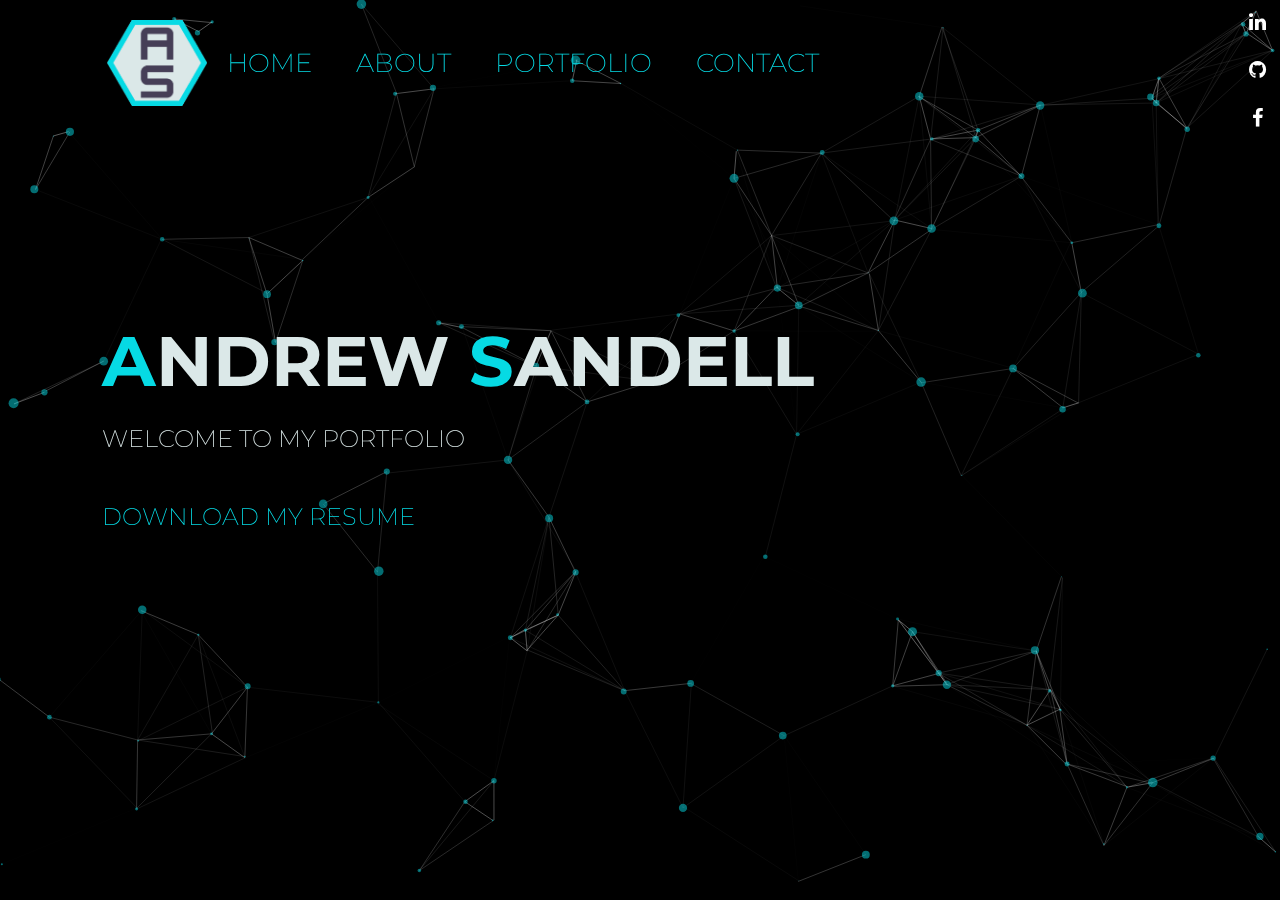
<file: My Website/index.html>
<html>
	<head>
	    <meta charset = "UTF-8">
	    <meta name = "viewport" content = "width = device-width, initial-scale = 1.0">
	    <meta http-equiv = "X-UA-Compatible" content = "ie=edge">
        <link href="https://fonts.googleapis.com/css?family=Lora:400,700|Montserrat:300" rel="stylesheet">
		<title> Andrew Sandell - Home</title>
        <link rel="icon"  href="Logo.png" />
        <link rel="stylesheet" href="style.css" >
        <link href = "about.html" type = "text/css" />
        
        <!-- Social Media Icons -->
        <link rel="stylesheet" href="https://cdnjs.cloudflare.com/ajax/libs/font-awesome/4.7.0/css/font-awesome.min.css">
        
	</head>

	<body>
        
        
        
        <div id = "particles-js"></div>
        
        <script type = "text/javascript" src = "particles.js"></script>
        <script type = "text/javascript" src = "app.js"></script>
        <script type = "text/javascript" src = "text.js"></script>
        
        
        <div class = "menu">
            
            
            <nav>
                <img src = "Logo.png" class = "logo">
                <ul>
                    <li><a href = "index.html">HOME</a></li>
                    <li><a href = "about.html">ABOUT</a></li>
                    <li><a href = "portfolio.html">PORTFOLIO</a></li>
                    <li><a href = "contact.html">CONTACT</a></li>
                
                </ul>
            </nav>
            
            
        
            <div class = "info">
                <h1>A<span>ndrew </span>S<span>andell</span></h1>
                
                 <div class wrapper>
                    <div class = "text-js">
                        <h2>Welcome to my portfolio </h2>
                    </div>
                     
                </div>
                <br>
                
                
                <a href = "Andrew%20Sandell%20Resume.pdf">Download My Resume</a>
            
            </div>
            
        </div>
        
        <div class="icon-bar">
            <a href="https://linkedin.com/in/absandell" class="linkedin"><i class="fa fa-linkedin"></i></a>
            <a href="https://github.com/absandell" class="github"><i class="fa fa-github"></i></a>
            <a href="https://facebook.com/absandell" class="facebook"><i class="fa fa-facebook"></i></a>
              
        </div>
        
            
	   
    </body>
    
 
</html>
</file>
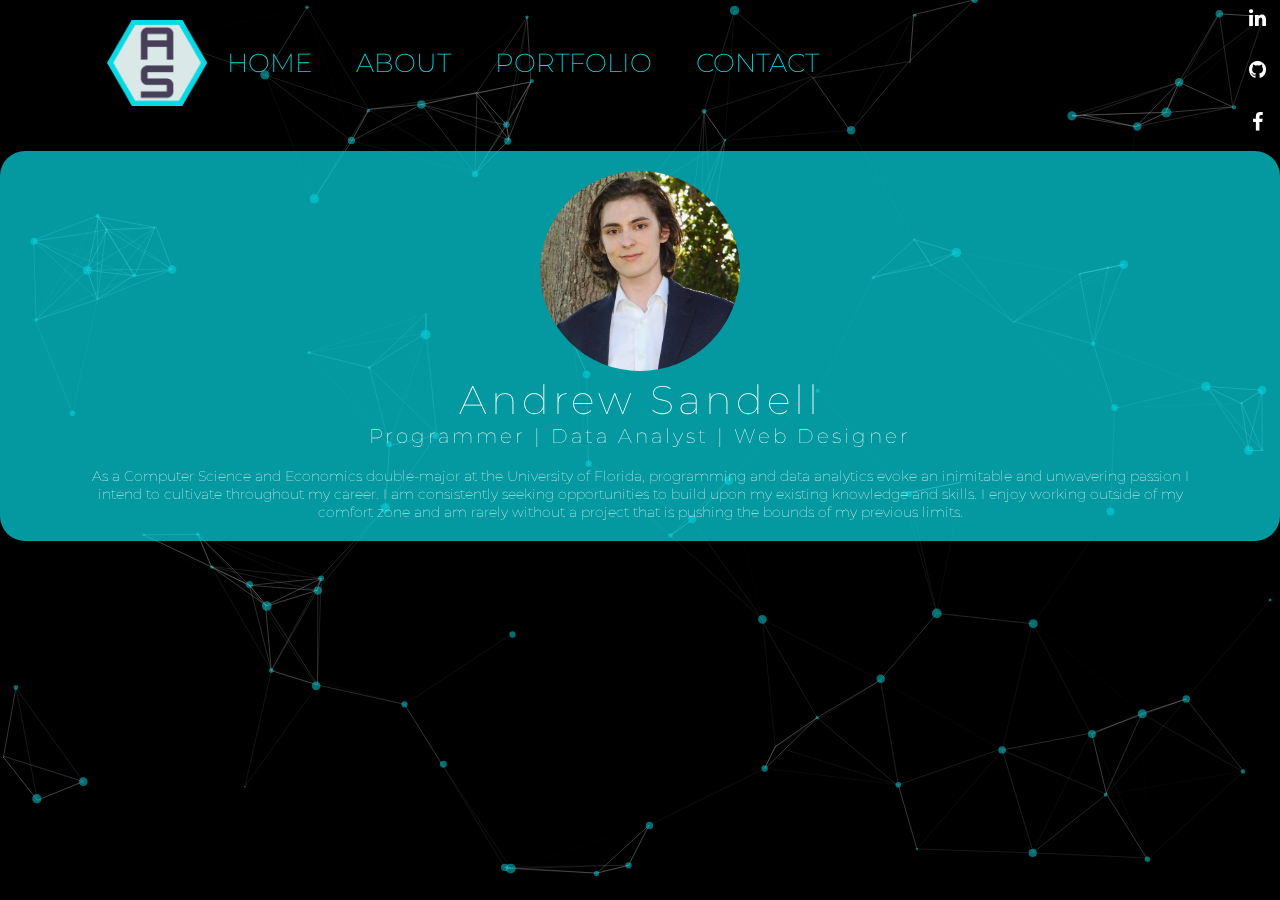
<file: My Website/about.html>
<!DOCTYPE html>
<html>
    <head>
        <meta charset = "UTF-8">
	    <meta name = "viewport" content = "width = device-width, initial-scale = 1.0">
	    <meta http-equiv = "X-UA-Compatible" content = "ie=edge">
        <link href="https://fonts.googleapis.com/css?family=Lora:400,700|Montserrat:300" rel="stylesheet">
		<title>Andrew Sandell - About Me</title>
        <link rel="icon"  href="Logo.png" />
        <link rel="stylesheet" href="style.css" >
        <link href = "about.html" type = "text/css" />
        
        <!-- Social Media Icons -->
        <link rel="stylesheet" href="https://cdnjs.cloudflare.com/ajax/libs/font-awesome/4.7.0/css/font-awesome.min.css">
    
    
    
    </head>
    <body>
        <div class = "aboutbackground">
            <div id = "particles-js"></div> 
        </div>
        
        

        <script type = "text/javascript" src = "particles.js"></script>
        <script type = "text/javascript" src = "app.js"></script>
        <script type = "text/javascript" src = "text.js"></script>
        
        <div class = "about">

        
            <nav>
                <img src = "Logo.png" class = "logo">
                <ul>
                    <li><a href = "index.html">HOME</a></li>
                    <li><a href = "about.html">ABOUT</a></li>
                    <li><a href = "portfolio.html">PORTFOLIO</a></li>
                    <li><a href = "contact.html">CONTACT</a></li>
                
                </ul>
            </nav>
            
            
            <div class = "box">
                <img src = "Headshot.png" alt = "" class = "box-img">
                <h1>Andrew Sandell</h1>
                <h3>Programmer | Data Analyst | Web Designer</h3>
                <br>
                <p>As a Computer Science and Economics double-major at the University of Florida, programming and data analytics evoke an inimitable and unwavering passion I intend to cultivate throughout my career. I am consistently seeking opportunities to build upon my existing knowledge and skills. I enjoy working outside of my comfort zone and am rarely without a project that is pushing the bounds of my previous limits.</p>
            
            
            
            </div>
            
  
            
        
        <div class="icon-bar">
            <a href="https://linkedin.com/in/absandell" class="linkedin"><i class="fa fa-linkedin"></i></a>
            <a href="https://github.com/absandell" class="github"><i class="fa fa-github"></i></a>
            <a href="https://facebook.com/absandell" class="facebook"><i class="fa fa-facebook"></i></a>
              
        </div>

        </div>
    </body>
</html>
</file>
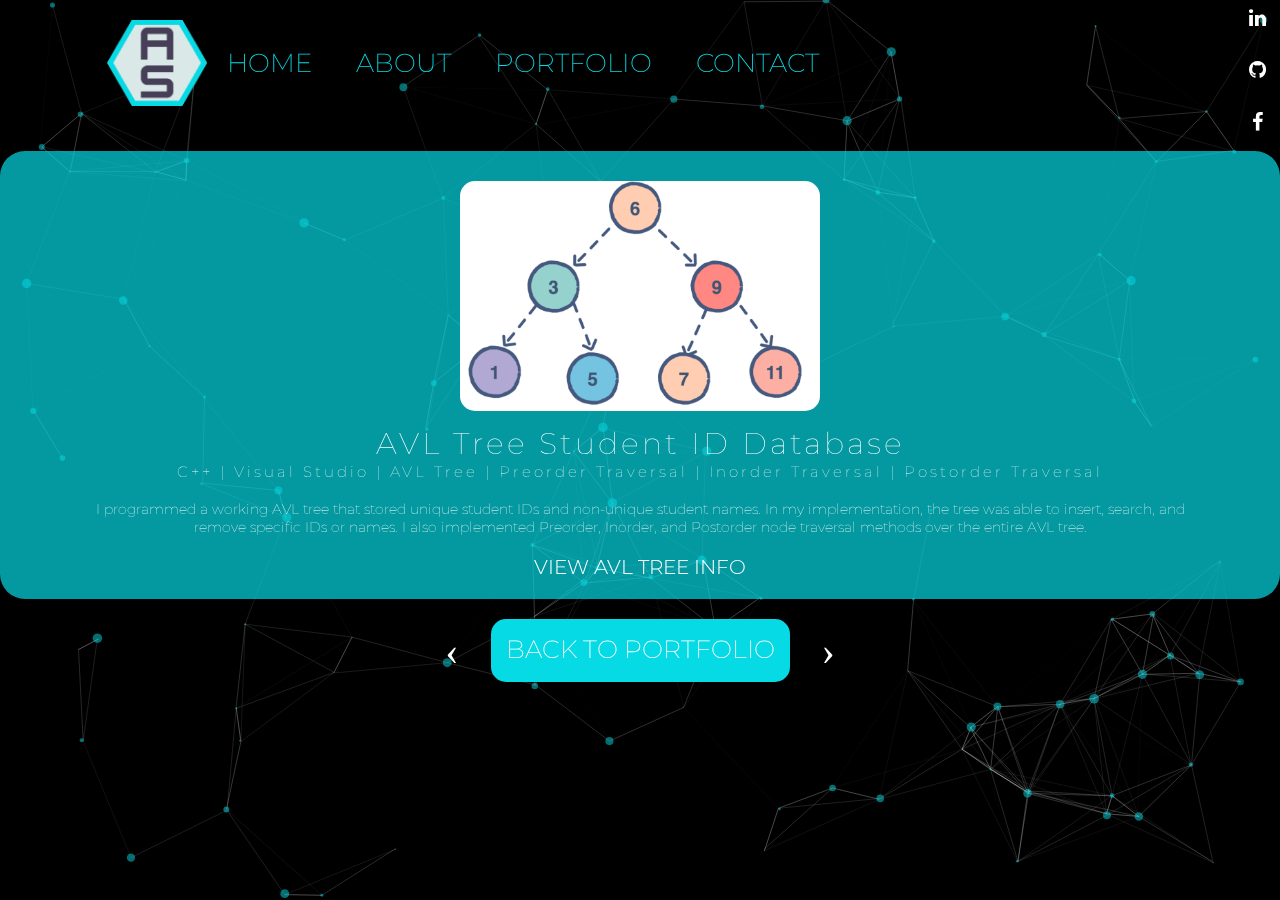
<file: My Website/AVLTree.html>
<!DOCTYPE html>
<html>
    <head>
        <meta charset = "UTF-8">
	    <meta name = "viewport" content = "width = device-width, initial-scale = 1.0">
	    <meta http-equiv = "X-UA-Compatible" content = "ie=edge">
        <link href="https://fonts.googleapis.com/css?family=Lora:400,700|Montserrat:300" rel="stylesheet">
		<title>Andrew Sandell - AVL Tree</title>
        <link rel="icon"  href="Logo.png" />
        <link rel="stylesheet" href="style.css" >
        <link href = "about.html" type = "text/css" />
        
        <!-- Social Media Icons -->
        <link rel="stylesheet" href="https://cdnjs.cloudflare.com/ajax/libs/font-awesome/4.7.0/css/font-awesome.min.css">
    
    
    </head>
    <body>
        <div class = "aboutbackground">
            <div id = "particles-js"></div> 
        </div>
        
        

        <script type = "text/javascript" src = "particles.js"></script>
        <script type = "text/javascript" src = "app.js"></script>
        <script type = "text/javascript" src = "text.js"></script>
        
        <div class = "about">

        
            <nav>
                <img src = "Logo.png" class = "logo">
                <ul>
                    <li><a href = "index.html">HOME</a></li>
                    <li><a href = "about.html">ABOUT</a></li>
                    <li><a href = "portfolio.html">PORTFOLIO</a></li>
                    <li><a href = "contact.html">CONTACT</a></li>
                
                </ul>
            </nav>
            
        
 
            <div class="icon-bar">
            <a href="https://linkedin.com/in/absandell" class="linkedin"><i class="fa fa-linkedin"></i></a>
            <a href="https://github.com/absandell" class="github"><i class="fa fa-github"></i></a>
            <a href="https://facebook.com/absandell" class="facebook"><i class="fa fa-facebook"></i></a>
              
        </div>    
        </div>
        
        
        <div class = "box">
                <img src = "avl-tree.png" alt = "" class = "box-headimg">
                <h2>AVL Tree Student ID Database</h2>
                <h4>C++ | Visual Studio | AVL Tree | Preorder Traversal | Inorder Traversal | Postorder Traversal</h4>
                <br>
                <p>I programmed a working AVL tree that stored unique student IDs and non-unique student names. In my implementation, the tree was able to insert, search, and remove specific IDs or names. I also implemented Preorder, Inorder, and Postorder node traversal methods over the entire AVL tree.
                </p>
            <br>
            <a href = "https://en.wikipedia.org/wiki/AVL_tree" class = "download-project">VIEW AVL TREE INFO</a>
            
            </div>
        
        <div id = "buttonwrapper">
            <div class = "port-buttons">
                <a href="mywebsite.html" class="previous round">&#8249;</a>
            </div>


            <a href = "portfolio.html" class = "back-button">BACK TO PORTFOLIO</a>

            <div class = "port-buttons">

                <a href="pagerank.html" class="next round">&#8250;</a>

            </div>
        
        </div>
  
    </body>
</html>
</file>
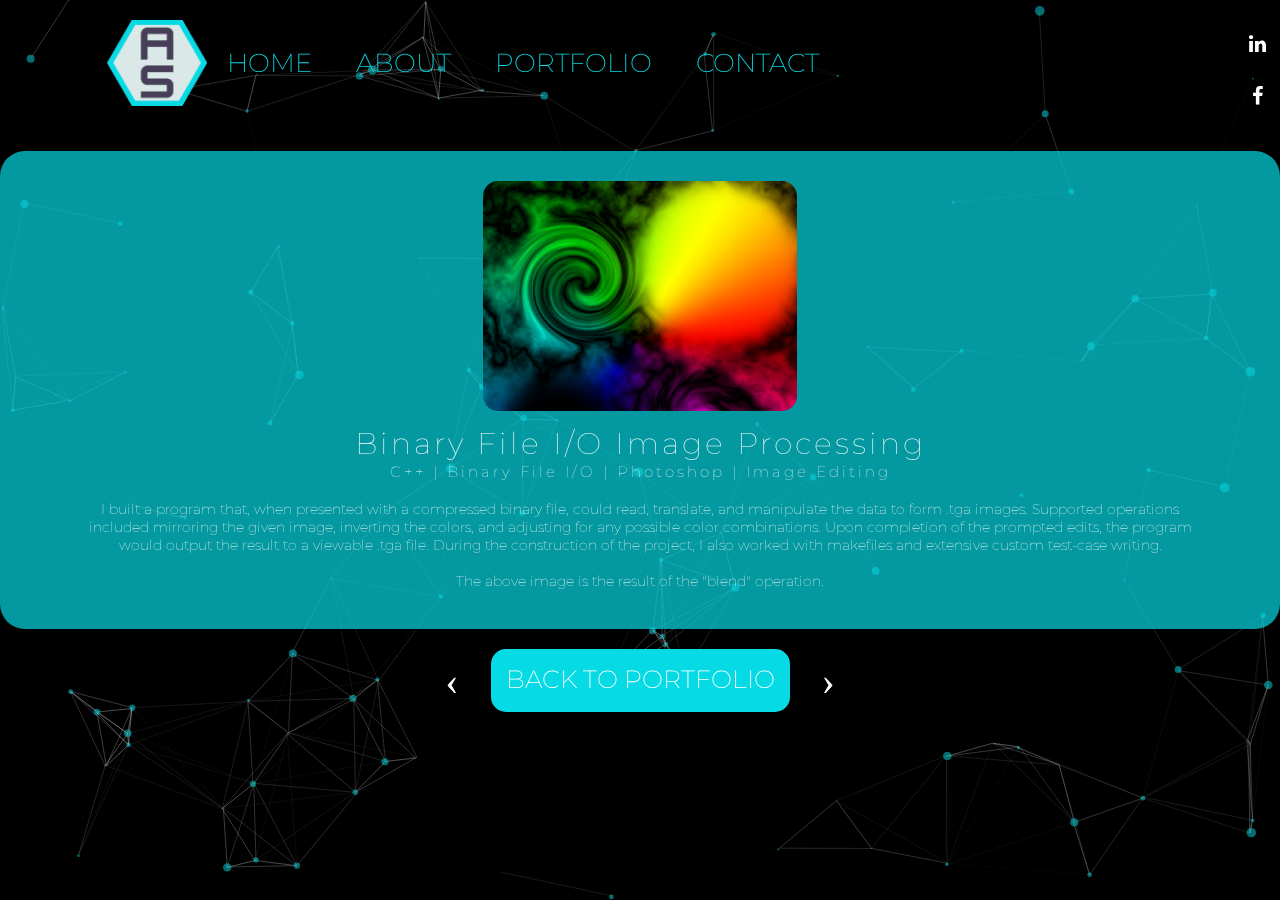
<file: My Website/binaryfile.html>
<!DOCTYPE html>
<html>
    <head>
        <meta charset = "UTF-8">
	    <meta name = "viewport" content = "width = device-width, initial-scale = 1.0">
	    <meta http-equiv = "X-UA-Compatible" content = "ie=edge">
        <link href="https://fonts.googleapis.com/css?family=Lora:400,700|Montserrat:300" rel="stylesheet">
		<title>Andrew Sandell - Binary File I/O</title>
        <link rel="icon"  href="Logo.png" />
        <link rel="stylesheet" href="style.css" >
        <link href = "about.html" type = "text/css" />
        
        <!-- Social Media Icons -->
        <link rel="stylesheet" href="https://cdnjs.cloudflare.com/ajax/libs/font-awesome/4.7.0/css/font-awesome.min.css">
    
    
    </head>
    <body>
        <div class = "aboutbackground">
            <div id = "particles-js"></div> 
        </div>
        
        

        <script type = "text/javascript" src = "particles.js"></script>
        <script type = "text/javascript" src = "app.js"></script>
        <script type = "text/javascript" src = "text.js"></script>
        
        <div class = "about">
            <nav>
                <img src = "Logo.png" class = "logo">
                <ul>
                    <li><a href = "index.html">HOME</a></li>
                    <li><a href = "about.html">ABOUT</a></li>
                    <li><a href = "portfolio.html">PORTFOLIO</a></li>
                    <li><a href = "contact.html">CONTACT</a></li>
                
                </ul>
            </nav>
 
            <div class="icon-bar">
                <a href="https://linkedin.com/in/absandell" class="linkedin"><i class="fa fa-linkedin"></i></a>
                <a href="https://facebook.com/absandell" class="facebook"><i class="fa fa-facebook"></i></a>
            </div>    
        </div>
        
        <div class = "box">
                <img src = "binaryfile.png" alt = "" class = "box-headimg">
                <h2>Binary File I/O Image Processing</h2>
                <h4>C++ | Binary File I/O | Photoshop | Image Editing</h4>
                <br>
                <p>I built a program that, when presented with a compressed binary file, could read, translate, and manipulate the data to form .tga images. Supported operations included mirroring the given image, inverting the colors, and adjusting for any possible color combinations. Upon completion of the prompted edits, the program would output the result to a viewable .tga file. During the construction of the project, I also worked with makefiles and extensive custom test-case writing.
                <br>
                <br>
                The above image is the result of the "blend" operation.
                </p>
            <br>
            
            </div>
        
        <div id = "buttonwrapper">
            <div class = "port-buttons">
                <a href="minesweeper.html" class="previous round">&#8249;</a>
            </div>


            <a href = "portfolio.html" class = "back-button">BACK TO PORTFOLIO</a>

            <div class = "port-buttons">
                <a href="pharma.html" class="next round">&#8250;</a>
            </div>
        </div>
    </body>
</html>
</file>
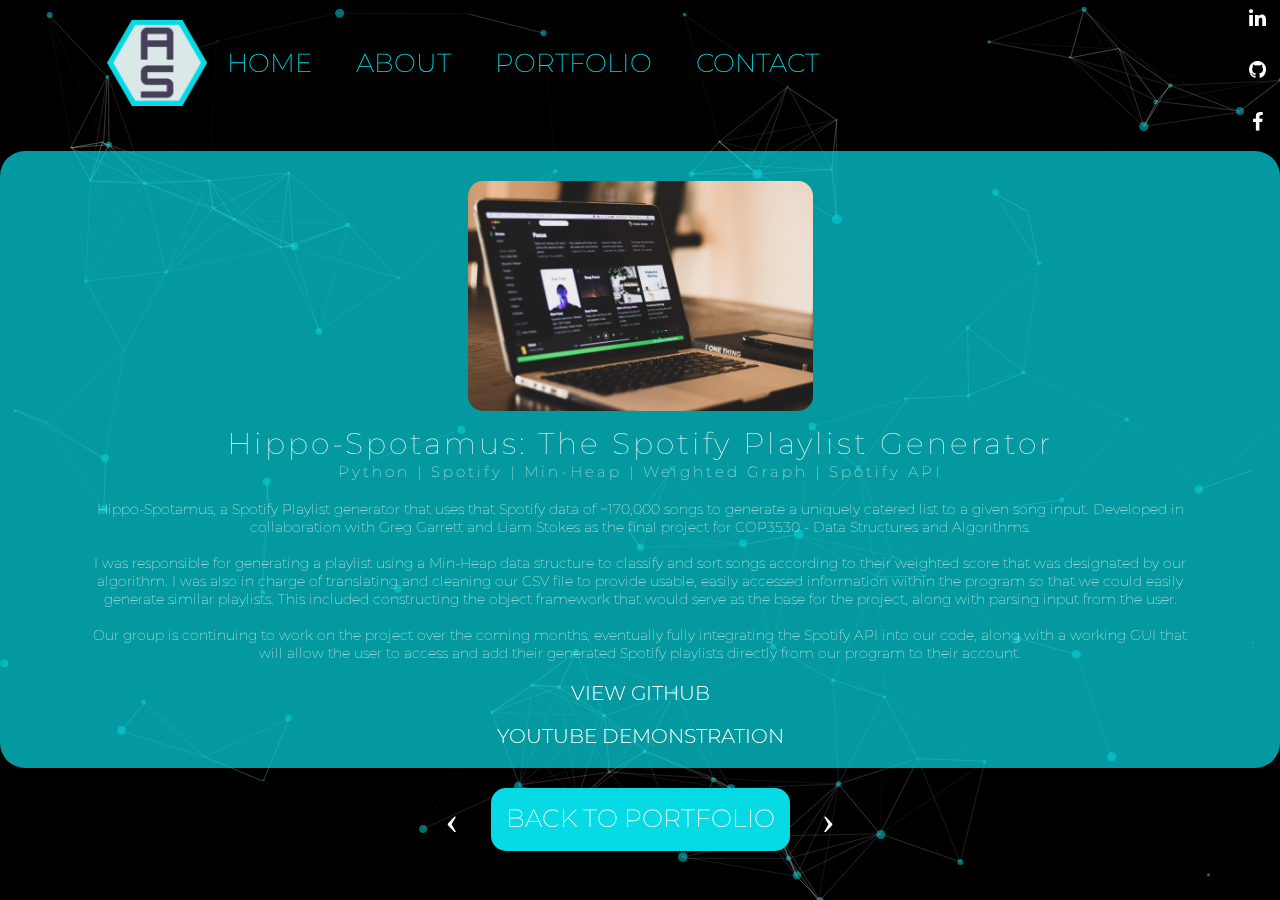
<file: My Website/hippospotamus.html>
<!DOCTYPE html>
<html>
    <head>
        <meta charset = "UTF-8">
	    <meta name = "viewport" content = "width = device-width, initial-scale = 1.0">
	    <meta http-equiv = "X-UA-Compatible" content = "ie=edge">
        <link href="https://fonts.googleapis.com/css?family=Lora:400,700|Montserrat:300" rel="stylesheet">
		<title>Andrew Sandell - Hippo-Spotamus</title>
        <link rel="icon"  href="Logo.png" />
        <link rel="stylesheet" href="style.css" >
        <link href = "about.html" type = "text/css" />
        
        <!-- Social Media Icons -->
        <link rel="stylesheet" href="https://cdnjs.cloudflare.com/ajax/libs/font-awesome/4.7.0/css/font-awesome.min.css">
    
    
    </head>
    <body>
        <div class = "aboutbackground">
            <div id = "particles-js"></div> 
        </div>
        
        

        <script type = "text/javascript" src = "particles.js"></script>
        <script type = "text/javascript" src = "app.js"></script>
        <script type = "text/javascript" src = "text.js"></script>
        
        <div class = "about">

        
            <nav>
                <img src = "Logo.png" class = "logo">
                <ul>
                    <li><a href = "index.html">HOME</a></li>
                    <li><a href = "about.html">ABOUT</a></li>
                    <li><a href = "portfolio.html">PORTFOLIO</a></li>
                    <li><a href = "contact.html">CONTACT</a></li>
                
                </ul>
            </nav>
            
        
 
        <div class="icon-bar">
            <a href="https://linkedin.com/in/absandell" class="linkedin"><i class="fa fa-linkedin"></i></a>
            <a href="https://github.com/absandell" class="github"><i class="fa fa-github"></i></a>
            <a href="https://facebook.com/absandell" class="facebook"><i class="fa fa-facebook"></i></a>
              
        </div>
            
        <div class = "description">
            
        
        </div>      
        </div>
        
        
        <div class = "box">
                <img src = "spotifylaptop.jpg" alt = "" class = "box-headimg">
                <h2>Hippo-Spotamus: The Spotify Playlist Generator</h2>
                <h4>Python | Spotify | Min-Heap | Weighted Graph | Spotify API</h4>
                <br>
                <p>Hippo-Spotamus, a Spotify Playlist generator that uses that Spotify data of ~170,000 songs to generate a uniquely catered list to a given song input. Developed in collaboration with Greg Garrett and Liam Stokes as the final project for COP3530 - Data Structures and Algorithms.
                <br>
                <br>
                I was responsible for generating a playlist using a Min-Heap data structure to classify and sort songs according to their weighted score that was designated by our algorithm. I was also in charge of translating and cleaning our CSV file to provide usable, easily accessed information within the program so that we could easily generate similar playlists. This included constructing the object framework that would serve as the base for the project, along with parsing input from the user.
                <br>
                <br>
                Our group is continuing to work on the project over the coming months, eventually fully integrating the Spotify API into our code, along with a working GUI that will allow the user to access and add their generated Spotify playlists directly from our program to their account.
                </p>
            <br>
            <a href = "https://github.com/greggarrett/Hippo-Spotamus" class = "download-project">VIEW GITHUB</a>
            <br>
            <br>
            <a href = "https://youtu.be/yLH7oI7lriM">YOUTUBE DEMONSTRATION</a>
            
            
            
            </div>
        
        <div id = "buttonwrapper">
            <div class = "port-buttons">
                <a href="pharma.html" class="previous round">&#8249;</a>
            </div>


            <a href = "portfolio.html" class = "back-button">BACK TO PORTFOLIO</a>

            <div class = "port-buttons">

                <a href="orebit.html" class="next round">&#8250;</a>

            </div>
        
        </div>
  
    </body>
</html>
</file>
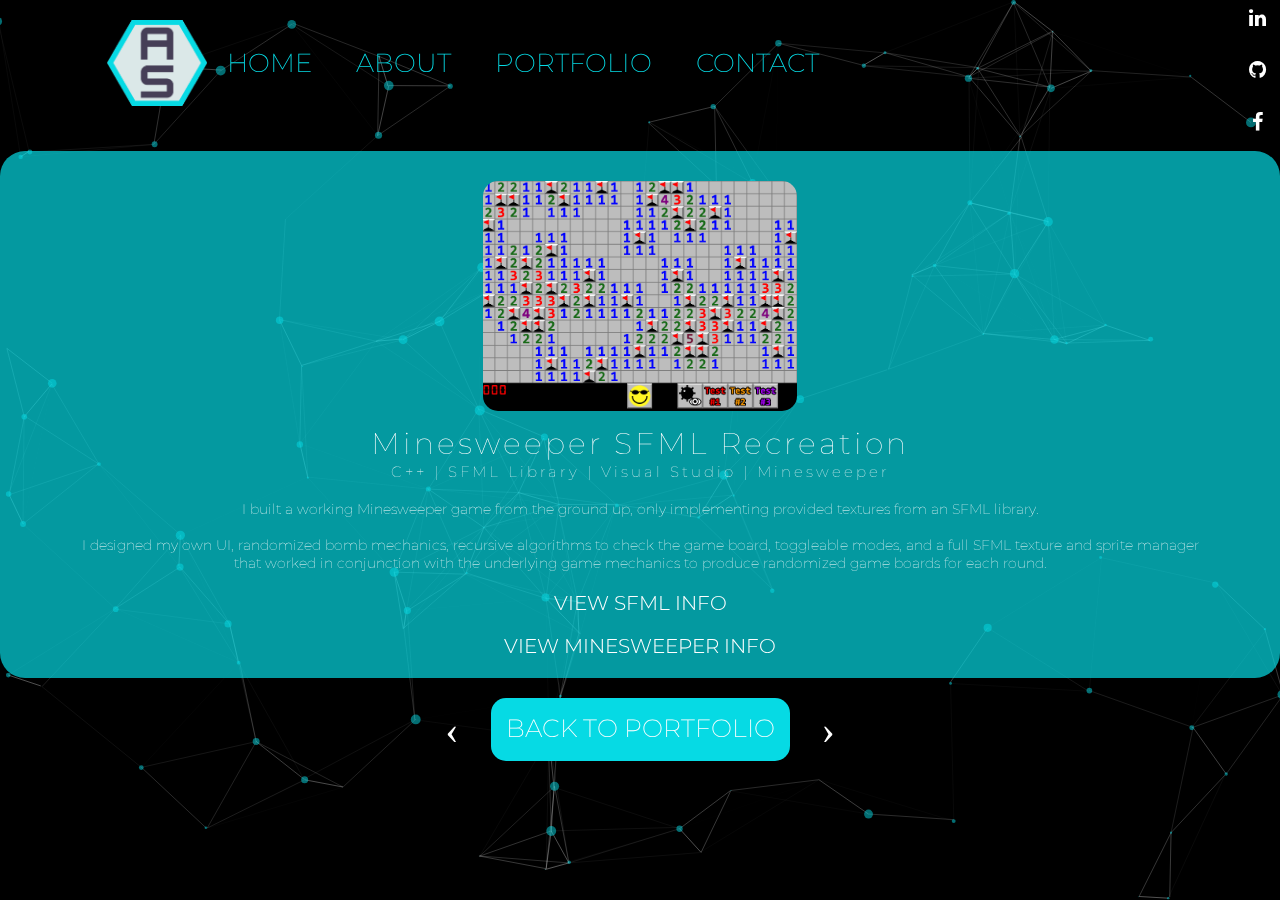
<file: My Website/minesweeper.html>
<!DOCTYPE html>
<html>
    <head>
        <meta charset = "UTF-8">
	    <meta name = "viewport" content = "width = device-width, initial-scale = 1.0">
	    <meta http-equiv = "X-UA-Compatible" content = "ie=edge">
        <link href="https://fonts.googleapis.com/css?family=Lora:400,700|Montserrat:300" rel="stylesheet">
		<title>Andrew Sandell - Minesweeper</title>
        <link rel="icon"  href="Logo.png" />
        <link rel="stylesheet" href="style.css" >
        <link href = "about.html" type = "text/css" />
        
        <!-- Social Media Icons -->
        <link rel="stylesheet" href="https://cdnjs.cloudflare.com/ajax/libs/font-awesome/4.7.0/css/font-awesome.min.css">
    
    
    </head>
    <body>
        <div class = "aboutbackground">
            <div id = "particles-js"></div> 
        </div>
        
        

        <script type = "text/javascript" src = "particles.js"></script>
        <script type = "text/javascript" src = "app.js"></script>
        <script type = "text/javascript" src = "text.js"></script>
        
        <div class = "about">

        
            <nav>
                <img src = "Logo.png" class = "logo">
                <ul>
                    <li><a href = "index.html">HOME</a></li>
                    <li><a href = "about.html">ABOUT</a></li>
                    <li><a href = "portfolio.html">PORTFOLIO</a></li>
                    <li><a href = "contact.html">CONTACT</a></li>
                
                </ul>
            </nav>
            
        
 
            <div class="icon-bar">
            <a href="https://linkedin.com/in/absandell" class="linkedin"><i class="fa fa-linkedin"></i></a>
            <a href="https://github.com/absandell" class="github"><i class="fa fa-github"></i></a>
            <a href="https://facebook.com/absandell" class="facebook"><i class="fa fa-facebook"></i></a>
              
        </div>   
        </div>
        
        <div class = "box">
                <img src = "minesweeper.png" alt = "" class = "box-headimg">
                <h2>Minesweeper SFML Recreation</h2>
                <h4>C++ | SFML Library | Visual Studio | Minesweeper</h4>
                <br>
                <p>I built a working Minesweeper game from the ground up, only implementing provided textures from an SFML library.
                <br>
                <br>
                I designed my own UI, randomized bomb mechanics, recursive algorithms to check the game board, toggleable modes, and a full SFML texture and sprite manager that worked in conjunction with the underlying game mechanics to produce randomized game boards for each round.
                </p>
            <br>
            <a href = "https://www.sfml-dev.org/" class = "download-project">VIEW SFML INFO</a>
            <br>
            <br>
            
            <a href = "https://en.wikipedia.org/wiki/Minesweeper_(video_game)" class = "download-project">VIEW MINESWEEPER INFO</a>
            
            </div>
        
        <div id = "buttonwrapper">
            <div class = "port-buttons">
                <a href="pagerank.html" class="previous round">&#8249;</a>
            </div>


            <a href = "portfolio.html" class = "back-button">BACK TO PORTFOLIO</a>

            <div class = "port-buttons">

                <a href="binaryfile.html" class="next round">&#8250;</a>

            </div>
        
        </div>
  
    </body>
</html>
</file>
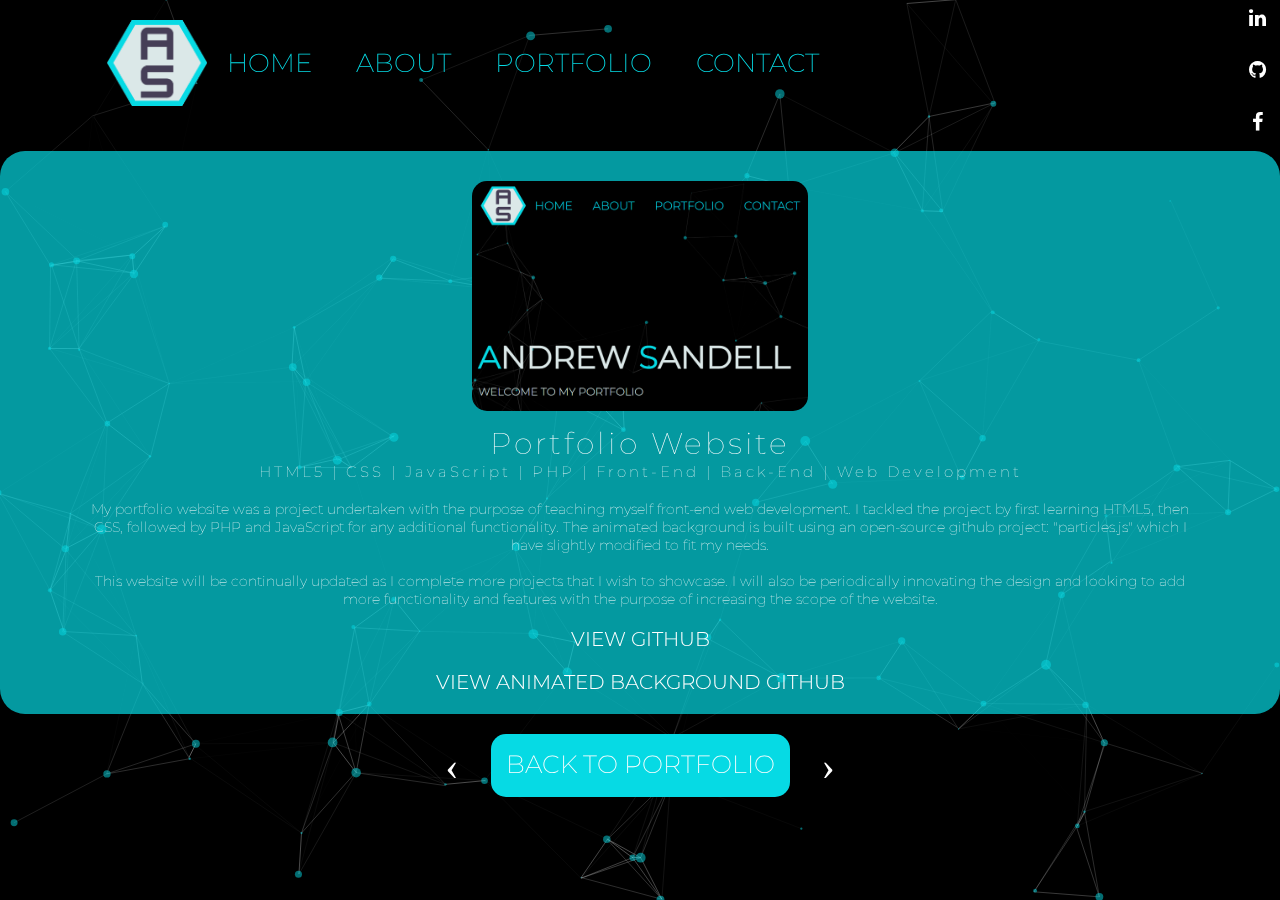
<file: My Website/mywebsite.html>
<!DOCTYPE html>
<html>
    <head>
        <meta charset = "UTF-8">
	    <meta name = "viewport" content = "width = device-width, initial-scale = 1.0">
	    <meta http-equiv = "X-UA-Compatible" content = "ie=edge">
        <link href="https://fonts.googleapis.com/css?family=Lora:400,700|Montserrat:300" rel="stylesheet">
		<title>Andrew Sandell - Portfolio Website</title>
        <link rel="icon"  href="Logo.png" />
        <link rel="stylesheet" href="style.css" >
        <link href = "about.html" type = "text/css" />
        
        <!-- Social Media Icons -->
        <link rel="stylesheet" href="https://cdnjs.cloudflare.com/ajax/libs/font-awesome/4.7.0/css/font-awesome.min.css">
    
    
    </head>
    <body>
        <div class = "aboutbackground">
            <div id = "particles-js"></div> 
        </div>

        <script type = "text/javascript" src = "particles.js"></script>
        <script type = "text/javascript" src = "app.js"></script>
        <script type = "text/javascript" src = "text.js"></script>
        
        <div class = "about">
            <nav>
                <img src = "Logo.png" class = "logo">
                <ul>
                    <li><a href = "index.html">HOME</a></li>
                    <li><a href = "about.html">ABOUT</a></li>
                    <li><a href = "portfolio.html">PORTFOLIO</a></li>
                    <li><a href = "contact.html">CONTACT</a></li>
                
                </ul>
            </nav>
            
        
            <div class="icon-bar">
            <a href="https://linkedin.com/in/absandell" class="linkedin"><i class="fa fa-linkedin"></i></a>
            <a href="https://github.com/absandell" class="github"><i class="fa fa-github"></i></a>
            <a href="https://facebook.com/absandell" class="facebook"><i class="fa fa-facebook"></i></a>
              
        </div>
        </div>
        
        
        <div class = "box">
                <img src = "mywebsite.png" alt = "" class = "box-headimg">
                <h2>Portfolio Website</h2>
                <h4>HTML5 | CSS | JavaScript | PHP | Front-End | Back-End | Web Development</h4>
                <br>
                <p>My portfolio website was a project undertaken with the purpose of teaching myself front-end web development. I tackled the project by first learning HTML5, then CSS, followed by PHP and JavaScript for any additional functionality. The animated background is built using an open-source github project: "particles.js" which I have slightly modified to fit my needs.
                <br>
                <br>
                This website will be continually updated as I complete more projects that I wish to showcase. I will also be periodically innovating the design and looking to add more functionality and features with the purpose of increasing the scope of the website.</p>
            <br>
            <a href = "https://github.com/absandell/Portfolio-Website-Code" class = "download-project">VIEW GITHUB</a>
            <br>
            <br>
            <a href = "https://github.com/VincentGarreau/particles.js" class = "download-project">VIEW ANIMATED BACKGROUND GITHUB</a>
            
            
            
            </div>
        
        <div id = "buttonwrapper">
            <div class = "port-buttons">
                <a href="orebit.html" class="previous round">&#8249;</a>
            </div>


            <a href = "portfolio.html" class = "back-button">BACK TO PORTFOLIO</a>

            <div class = "port-buttons">

                <a href="AVLTree.html" class="next round">&#8250;</a>

            </div>
        
        </div>
  
    </body>
</html>
</file>
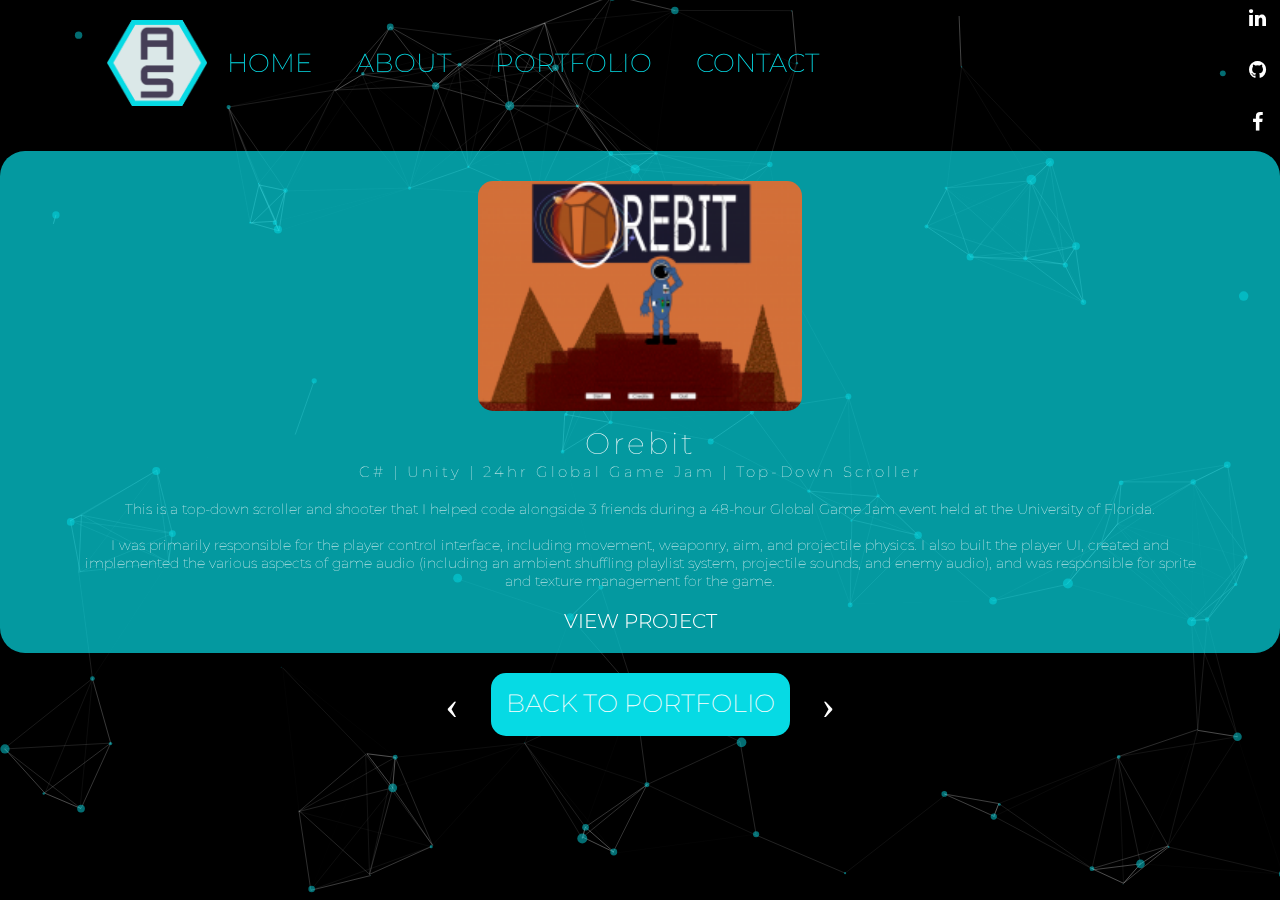
<file: My Website/orebit.html>
<!DOCTYPE html>
<html>
    <head>
        <meta charset = "UTF-8">
	    <meta name = "viewport" content = "width = device-width, initial-scale = 1.0">
	    <meta http-equiv = "X-UA-Compatible" content = "ie=edge">
        <link href="https://fonts.googleapis.com/css?family=Lora:400,700|Montserrat:300" rel="stylesheet">
		<title>Andrew Sandell - Orebit</title>
        <link rel="icon"  href="Logo.png" />
        <link rel="stylesheet" href="style.css" >
        <link href = "about.html" type = "text/css" />
        
        <!-- Social Media Icons -->
        <link rel="stylesheet" href="https://cdnjs.cloudflare.com/ajax/libs/font-awesome/4.7.0/css/font-awesome.min.css">
    
    
    </head>
    <body>
        <div class = "aboutbackground">
            <div id = "particles-js"></div> 
        </div>
        
        

        <script type = "text/javascript" src = "particles.js"></script>
        <script type = "text/javascript" src = "app.js"></script>
        <script type = "text/javascript" src = "text.js"></script>
        
        <div class = "about">

        
            <nav>
                <img src = "Logo.png" class = "logo">
                <ul>
                    <li><a href = "index.html">HOME</a></li>
                    <li><a href = "about.html">ABOUT</a></li>
                    <li><a href = "portfolio.html">PORTFOLIO</a></li>
                    <li><a href = "contact.html">CONTACT</a></li>
                
                </ul>
            </nav>
            
        
 
        <div class="icon-bar">
            <a href="https://linkedin.com/in/absandell" class="linkedin"><i class="fa fa-linkedin"></i></a>
            <a href="https://github.com/absandell" class="github"><i class="fa fa-github"></i></a>
            <a href="https://facebook.com/absandell" class="facebook"><i class="fa fa-facebook"></i></a>
              
        </div>
        
        
        <div class = "box">
                <img src = "orebit.png" alt = "" class = "box-headimg">
                <h2>Orebit</h2>
                <h4>C# | Unity | 24hr Global Game Jam | Top-Down Scroller</h4>
                <br>
                <p>This is a top-down scroller and shooter that I helped code alongside 3 friends during a 48-hour Global Game Jam event held at the University of Florida.
                <br>
                <br>
                I was primarily responsible for the player control interface, including movement, weaponry, aim, and projectile physics. I also built the player UI, created and implemented the various aspects of game audio (including an ambient shuffling playlist system, projectile sounds, and enemy audio), and was responsible for sprite and texture management for the game.</p>
            <br>
            <a href = "https://globalgamejam.org/2020/games/orebit-6" class = "download-project">VIEW PROJECT</a>
            
            
            
            
            </div>
        </div>
        
        <div id = "buttonwrapper">
            <div class = "port-buttons">
                <a href="hippospotamus.html" class="previous round">&#8249;</a>
            </div>


            <a href = "portfolio.html" class = "back-button">BACK TO PORTFOLIO</a>

            <div class = "port-buttons">

                <a href="mywebsite.html" class="next round">&#8250;</a>

            </div>
        
        </div>
  
    </body>
</html>
</file>
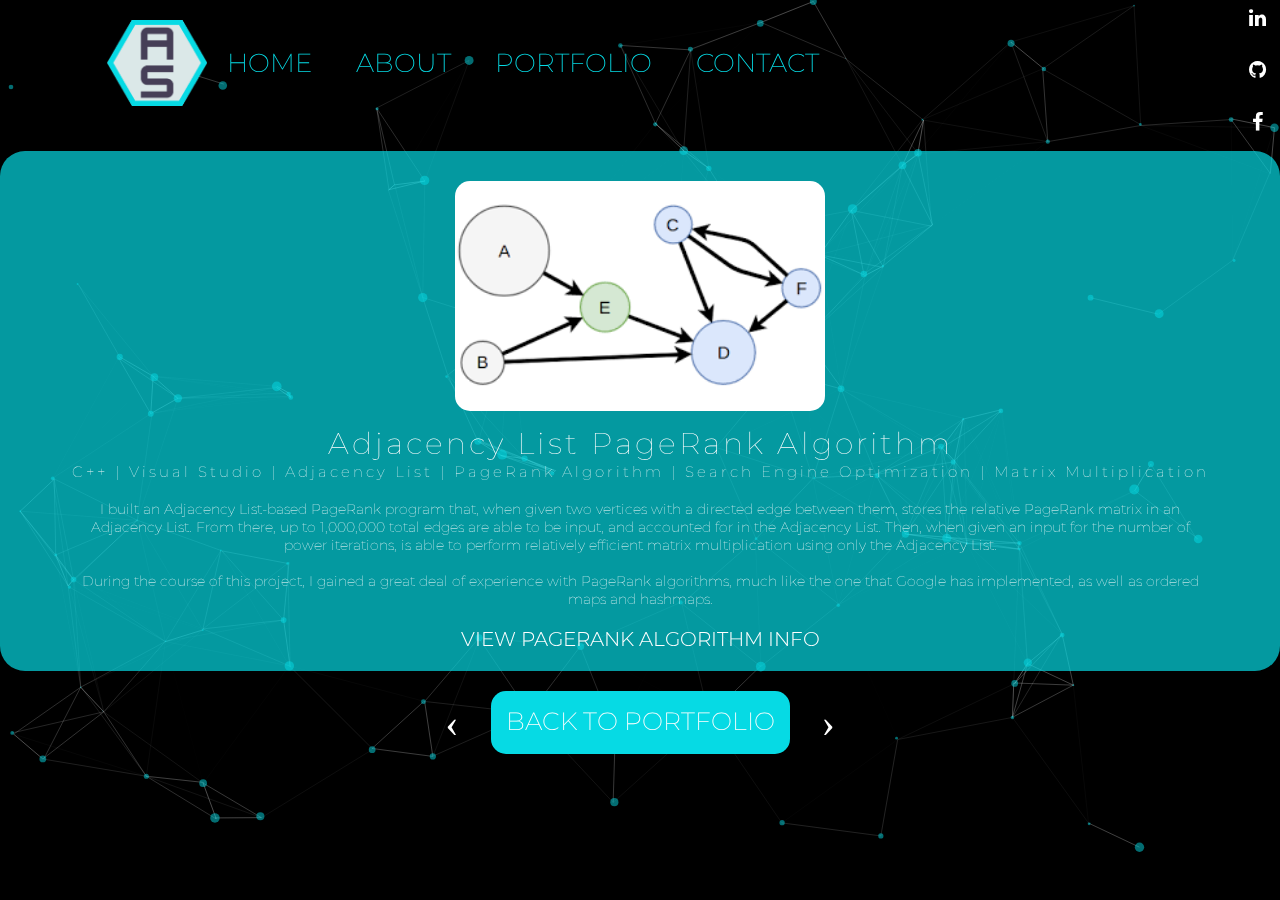
<file: My Website/pagerank.html>
<!DOCTYPE html>
<html>
    <head>
        <meta charset = "UTF-8">
	    <meta name = "viewport" content = "width = device-width, initial-scale = 1.0">
	    <meta http-equiv = "X-UA-Compatible" content = "ie=edge">
        <link href="https://fonts.googleapis.com/css?family=Lora:400,700|Montserrat:300" rel="stylesheet">
		<title>Andrew Sandell - PageRank</title>
        <link rel="icon"  href="Logo.png" />
        <link rel="stylesheet" href="style.css" >
        <link href = "about.html" type = "text/css" />
        
        <!-- Social Media Icons -->
        <link rel="stylesheet" href="https://cdnjs.cloudflare.com/ajax/libs/font-awesome/4.7.0/css/font-awesome.min.css">
    
    
    </head>
    <body>
        <div class = "aboutbackground">
            <div id = "particles-js"></div> 
        </div>
        
        

        <script type = "text/javascript" src = "particles.js"></script>
        <script type = "text/javascript" src = "app.js"></script>
        <script type = "text/javascript" src = "text.js"></script>
        
        <div class = "about">

        
            <nav>
                <img src = "Logo.png" class = "logo">
                <ul>
                    <li><a href = "index.html">HOME</a></li>
                    <li><a href = "about.html">ABOUT</a></li>
                    <li><a href = "portfolio.html">PORTFOLIO</a></li>
                    <li><a href = "contact.html">CONTACT</a></li>
                
                </ul>
            </nav>
            
        
 
        <div class="icon-bar">
            <a href="https://linkedin.com/in/absandell" class="linkedin"><i class="fa fa-linkedin"></i></a>
            <a href="https://github.com/absandell" class="github"><i class="fa fa-github"></i></a>
            <a href="https://facebook.com/absandell" class="facebook"><i class="fa fa-facebook"></i></a>
              
        </div>
            
        <div class = "description">
            
        
        </div>      
        </div>
        
        
        <div class = "box">
                <img src = "pagerank.png" alt = "" class = "box-headimg">
                <h2>Adjacency List PageRank Algorithm</h2>
                <h4>C++ | Visual Studio | Adjacency List | PageRank Algorithm | Search Engine Optimization | Matrix Multiplication</h4>
                <br>
                <p>I built an Adjacency List-based PageRank program that, when given two vertices with a directed edge between them, stores the relative PageRank matrix in an Adjacency List. From there, up to 1,000,000 total edges are able to be input, and accounted for in the Adjacency List. Then, when given an input for the number of power iterations, is able to perform relatively efficient matrix multiplication using only the Adjacency List.
                <br>
                <br>
                During the course of this project, I gained a great deal of experience with PageRank algorithms, much like the one that Google has implemented, as well as ordered maps and hashmaps.
                </p>
            <br>
            <a href = "https://en.wikipedia.org/wiki/PageRank" class = "download-project">VIEW PAGERANK ALGORITHM INFO</a>
            
            </div>
        
        <div id = "buttonwrapper">
            <div class = "port-buttons">
                <a href="AVLTree.html" class="previous round">&#8249;</a>
            </div>


            <a href = "portfolio.html" class = "back-button">BACK TO PORTFOLIO</a>

            <div class = "port-buttons">

                <a href="minesweeper.html" class="next round">&#8250;</a>

            </div>
        
        </div>
  
    </body>
</html>
</file>
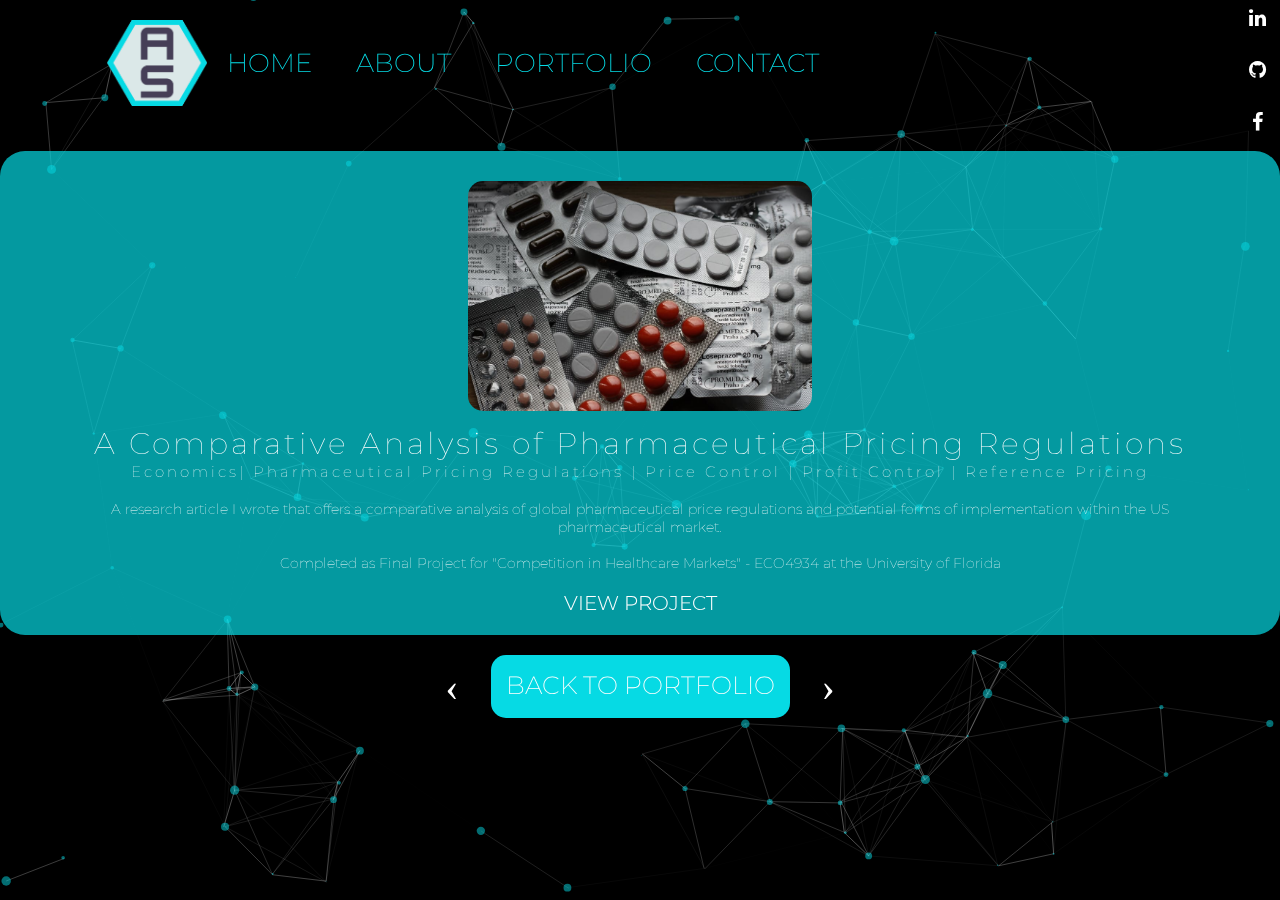
<file: My Website/pharma.html>
<!DOCTYPE html>
<html>
    <head>
        <meta charset = "UTF-8">
	    <meta name = "viewport" content = "width = device-width, initial-scale = 1.0">
	    <meta http-equiv = "X-UA-Compatible" content = "ie=edge">
        <link href="https://fonts.googleapis.com/css?family=Lora:400,700|Montserrat:300" rel="stylesheet">
		<title>Andrew Sandell - Pharma</title>
        <link rel="icon"  href="Logo.png" />
        <link rel="stylesheet" href="style.css" >
        <link href = "about.html" type = "text/css" />
        
        <!-- Social Media Icons -->
        <link rel="stylesheet" href="https://cdnjs.cloudflare.com/ajax/libs/font-awesome/4.7.0/css/font-awesome.min.css">
    
    
    </head>
    <body>
        <div class = "aboutbackground">
            <div id = "particles-js"></div> 
        </div>

        <script type = "text/javascript" src = "particles.js"></script>
        <script type = "text/javascript" src = "app.js"></script>
        <script type = "text/javascript" src = "text.js"></script>
        
        <div class = "about">
            <nav>
                <img src = "Logo.png" class = "logo">
                <ul>
                    <li><a href = "index.html">HOME</a></li>
                    <li><a href = "about.html">ABOUT</a></li>
                    <li><a href = "portfolio.html">PORTFOLIO</a></li>
                    <li><a href = "contact.html">CONTACT</a></li>
                
                </ul>
            </nav>
            
        
            <div class="icon-bar">
            <a href="https://linkedin.com/in/absandell" class="linkedin"><i class="fa fa-linkedin"></i></a>
            <a href="https://github.com/absandell" class="github"><i class="fa fa-github"></i></a>
            <a href="https://facebook.com/absandell" class="facebook"><i class="fa fa-facebook"></i></a>
              
        </div>
        </div>
        
        
        <div class = "box">
                <img src = "pharmaphoto.png" alt = "" class = "box-headimg">
                <h2>A Comparative Analysis of Pharmaceutical Pricing Regulations</h2>
                <h4>Economics| Pharmaceutical Pricing Regulations | Price Control | Profit Control | Reference Pricing</h4>
                <br>
                <p>A research article I wrote that offers a comparative analysis of global pharmaceutical price regulations and potential forms of implementation within the US pharmaceutical market.
                <br>
                <br>
                Completed as Final Project for "Competition in Healthcare Markets" - ECO4934 at the University of Florida</p>
            <br>
            <a href = "Andrew%20Sandell%20Final%20Project.pdf" class = "download-project">VIEW PROJECT</a>
            
            
            
            </div>
        
        <div id = "buttonwrapper">
            <div class = "port-buttons">
                <a href="binaryfile.html" class="previous round">&#8249;</a>
            </div>


            <a href = "portfolio.html" class = "back-button">BACK TO PORTFOLIO</a>

            <div class = "port-buttons">

                <a href="hippospotamus.html" class="next round">&#8250;</a>

            </div>
        
        </div>
  
    </body>
</html>
</file>
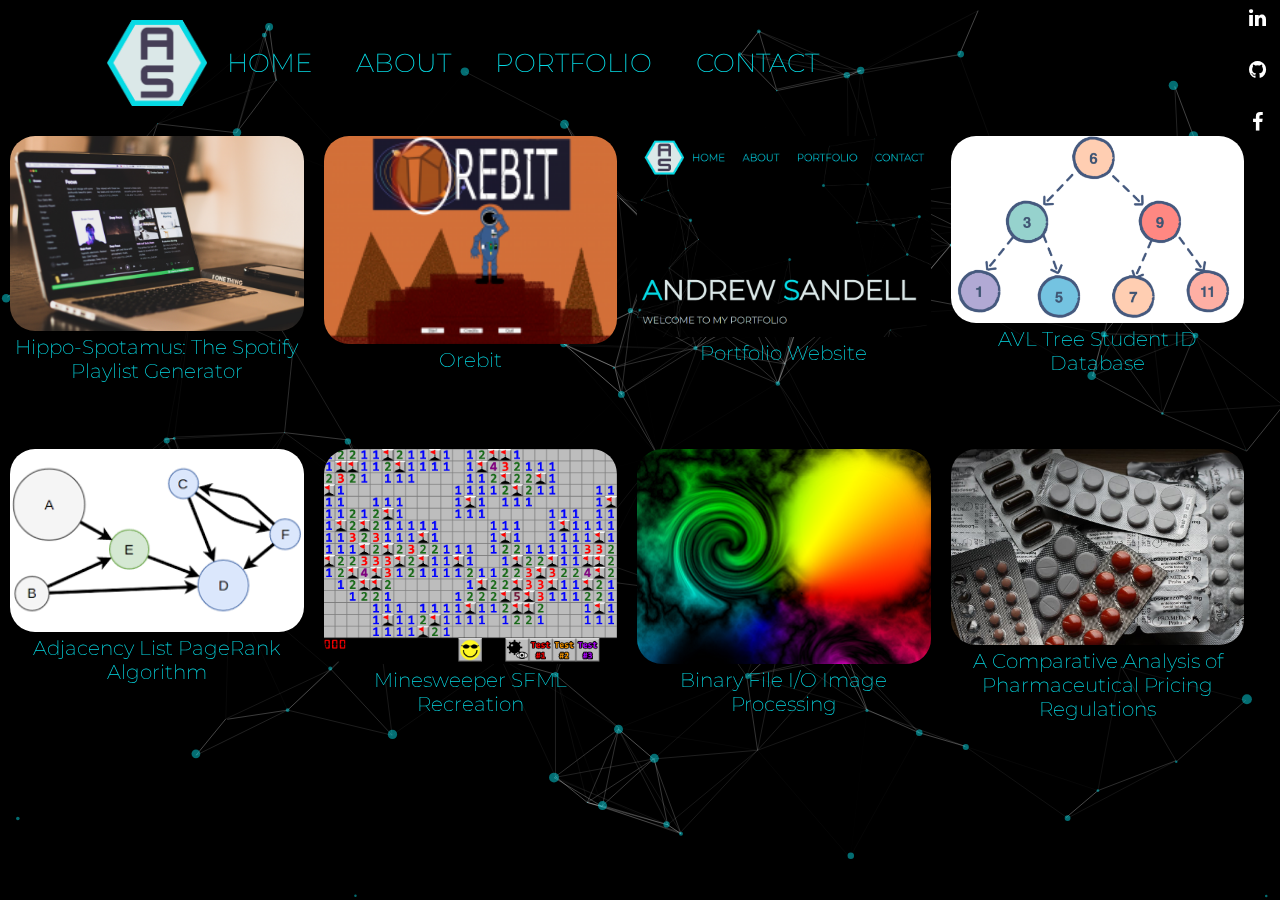
<file: My Website/portfolio.html>
<!DOCTYPE html>
<html>
    <head>
        <meta charset = "UTF-8">
	    <meta name = "viewport" content = "width = device-width, initial-scale = 1.0">
	    <meta http-equiv = "X-UA-Compatible" content = "ie=edge">
        <link href="https://fonts.googleapis.com/css?family=Lora:400,700|Montserrat:300" rel="stylesheet">
		<title>Andrew Sandell - My Portfolio</title>
        <link rel="icon"  href="Logo.png" />
        <link rel="stylesheet" href="style.css" >
        <link href = "about.html" type = "text/css" />
        
        <!-- Social Media Icons -->
        <link rel="stylesheet" href="https://cdnjs.cloudflare.com/ajax/libs/font-awesome/4.7.0/css/font-awesome.min.css">
    
    
    
    </head>
    <body>
        <div class = "aboutbackground">
            <div id = "particles-js"></div> 
        </div>
        
        

        <script type = "text/javascript" src = "particles.js"></script>
        <script type = "text/javascript" src = "app.js"></script>
        <script type = "text/javascript" src = "text.js"></script>
        
        <div class = "about">

        
            <nav>
                <img src = "Logo.png" class = "logo">
                <ul>
                    <li><a href = "index.html">HOME</a></li>
                    <li><a href = "about.html">ABOUT</a></li>
                    <li><a href = "portfolio.html">PORTFOLIO</a></li>
                    <li><a href = "contact.html">CONTACT</a></li>
                
                </ul>
            </nav>
            
        <div class = "tile-page">
             <div class = "tile-inner">
                <a href = hippospotamus.html>
                <img src = "spotifylaptop.jpg">
                <div class = "text-overlay">
                    <div class = "displayed-text">Python | Spotify | Min-Heap | Weighted Graph | Spotify API</div>
                    
                </div>
                <div class = "textBox">Hippo-Spotamus: The Spotify Playlist Generator</div>
             
             
                </a>
             </div> 
        </div> 
            
        <div class = "tile-page">
             <div class = "tile-inner">
                <a href = orebit.html>
                <img src = "orebit.png">
                <div class = "text-overlay">
                    <div class = "displayed-text">C# | Unity | 24hr Global Game Jam | Top-Down Scroller</div>
                    
                </div>
                <div class = "textBox">Orebit</div>
             
             
                </a>
             </div> 
        </div> 
            
            
        <div class = "tile-page">
             <div class = "tile-inner">
                <a href = mywebsite.html>
                <img src = "mywebsite.png">
                <div class = "text-overlay">
                    <div class = "displayed-text">HTML5 | CSS | JavaScript | PHP | Front-End | Back-End | Web Development</div>
                    
                </div>
                <div class = "textBox">Portfolio Website</div>
             
             
                </a>
             </div> 
        </div>
            
            
        <div class = "tile-page">
             <div class = "tile-inner">
                <a href = AVLTree.html>
                <img src = "avl-tree.png">
                <div class = "text-overlay">
                    <div class = "displayed-text">C++ | Visual Studio | AVL Tree | Preorder Traversal | Inorder Traversal | Postorder Traversal</div>
                    
                </div>
                <div class = "textBox">AVL Tree Student ID Database</div>
             
             
                </a>
             </div> 
        </div> 
            
            
            
        <div class = "tile-page">
             <div class = "tile-inner">
                <a href = pagerank.html>
                <img src = "pagerank.png">
                <div class = "text-overlay">
                    <div class = "displayed-text">C++ | Visual Studio | Adjacency List | PageRank Algorithm | Search Engine Optimization | Matrix Multiplication</div>
                    
                </div>
                <div class = "textBox">Adjacency List PageRank Algorithm</div>
             
             
                </a>
             </div> 
        </div> 
            
            
            
            
        <div class = "tile-page">
             <div class = "tile-inner">
                <a href = minesweeper.html>
                <img src = "minesweeper.png">
                <div class = "text-overlay">
                    <div class = "displayed-text">C++ | SFML Library | Visual Studio | Minesweeper</div>
                    
                </div>
                <div class = "textBox">Minesweeper SFML Recreation</div>
             
             
                </a>
             </div> 
        </div> 
            
            
            
            
        <div class = "tile-page">
             <div class = "tile-inner">
                <a href = binaryfile.html>
                <img src = "binaryfile.png">
                <div class = "text-overlay">
                    <div class = "displayed-text">C++ | Binary File I/O | Photoshop | Image Editing</div>
                    
                </div>
                <div class = "textBox">Binary File I/O Image Processing</div>
             
             
                </a>
             </div> 
        </div>
            
            
        <div class = "tile-page">
             <div class = "tile-inner">
                <a href = pharma.html>
                <img src = "pharmaphoto.png">
                <div class = "text-overlay">
                    <div class = "displayed-text">Economics| Pharmaceutical Pricing Regulations | Price Control | Profit Control | Reference Pricing</div>
                    
                </div>
                <div class = "textBox">A Comparative Analysis of Pharmaceutical Pricing Regulations</div>
             
             
                </a>
             </div> 
        </div>
            
            
        
        <div class="icon-bar">
            <a href="https://linkedin.com/in/absandell" class="linkedin"><i class="fa fa-linkedin"></i></a>
            <a href="https://github.com/absandell" class="github"><i class="fa fa-github"></i></a>
            <a href="https://facebook.com/absandell" class="facebook"><i class="fa fa-facebook"></i></a>
              
        </div>
            
        </div>
    </body>
</html>
</file>
<file: My Website/style.css>
*{
    margin:0;
    padding:0;
}

.footer {
  display: none;
}

#particles-js{
    position: fixed;
    z-index: -1;
    width:100%;
    height:100%;
    background: black;
    background-size:cover;
    background-position: 50% 50%;
    background-repeat: no-repeat;
}

.aboutbackground{
    height:100%;
}

.wrapper{
    display: flex;
    justify-content: silver;
}

.text-js h2{
    position:relative;
    color:#DBE8E8;
    font-family: 'Montserrat', sans-serif;
    font-weight: 200;
    text-transform: uppercase;
    overflow:hidden;
    white-space: nowrap;
    animation: typing 3.5s steps(40, end);
}

@keyframes typing{
    from{
        width : 15;
    }
    to{
        width: 100%;
    }
}


.menu{
    height:100vh;
    width:100%; 
    font-family: 'Montserrat', sans-serif;
    font-weight: 200;
    text-transform: uppercase;
    position: relative;
}

.logo{
    margin-left:5px;
    height:auto;
    width:100px;
}


nav{
    width: 84%;
    margin: auto;
    padding: 20px 0;
    display: flex;
    align-items: center;  
}

nav ul li{
    display:inline-block;
    list-style: none;
    margin: 10px 20px;
}

nav ul li a {
    font-size:160%;
    text-decoration: none;
    color: #06DAE4; 
}

nav ul li a:hover{
    color: #DBE8E8;
}

.info{
    font-family: 'Montserrat', sans-serif;
    font-weight: 200;
    text-transform: uppercase;
    margin-left:8%;
    margin-top: 15%;
}

.info h1{
    font-size: 70px;
    color: #06DAE4;
    margin-bottom: 20px;
}

span {
    color:#DBE8E8;
}

.info p {
    color: white;
    line-height:22px;
}

.info a {
    font-family: 'Montserrat', sans-serif;
    font-weight: 200;
    text-transform: uppercase;
    font-size: 150%;
    
    background-color:transparent;
    padding: 0;
    text-decoration: none;
    color: #06DAE4;
    display: inline-block;
    margin: 30px 0;
    border-radius: 0px;
}

.info a:hover{
    color:white;
}

#headshot-frame{
    margin-top:5%;
    text-align:center;
    padding:40px;
    background-image:url("Headshot.png");
    background-size:cover;
    border-radius:50%;
    position:absolute;
}

.about{
    height:100%;
    width:100%;
    font-family: 'Montserrat', sans-serif;
    font-weight: 200;
    position: relative;
}

.box{
    border-radius:25px;
    background: rgba(6,218,228,0.7);
    padding:20px;
    text-align:center;
    margin:auto;
    margin-top: 2%;
    color:white;
    font-family: 'Montserrat', sans-serif;
}

.box-img{
    border-radius:50%;
    width:200px;
    height: 200px;
}

.box-headimg{
    align-content:center;
    padding:10px;
    border-radius:25px;
    width:auto;
    height:230px;
}

.box h1{
    font-size: 40px;
    letter-spacing: 4px;
    font-weight:100;
        
}

.box h2{
    font-size:30px;
    letter-spacing: 3px;
    font-weight:100;
}

.box h3{
    font-size: 20px;
    letter-spacing: 3px;
    font-weight:100;
}

.box h4{
    opacity:90%;
    font-size: 15px;
    letter-spacing: 3px;
    font-weight:100;
}

.box p{
    padding-left:60px;
    padding-right:60px;
    font-size: 14px;
    font-weight:100;
}

.box a{  
    color:white;
    font-size:20px;
    font-weight:300;
    font-family: 'Montserrat', sans-serif;
    text-transform: uppercase;
    text-decoration:none;  
}

.box a:hover{
    opacity:60%;
}

.icon-bar {
    position: absolute;
    top: 70px;
    right: 0px;
    -webkit-transform: translateY(-50%);
    -ms-transform: translateY(-50%);
    transform: translateY(-50%); 
}

.icon-bar a {
    display: block;
    text-align: center;
    padding: 14px;
    transition: all 0.3s ease;
    color: white;
    font-size: 125%;
}

.icon-bar a:hover {
  opacity: 0.7;
}

.facebook {
    border-radius:50%;
    background-color:transparent;
    color: white;
}

.twitter {
    border-radius:50%;
    background-color:transparent;
    color: white;
}

.linkedin {
    border-radius:50%;
    background-color:transparent;
    color: white;
}

.github{
    border-radius:50%;
    background-color:transparent;
    color: white;
}

input[type=text], select, textarea{
    font-family: 'Montserrat', sans-serif;
    font-weight: 200;
    width:100%;
    padding:12px;
    border: 1px solid #ccc;
    border-radius: 4px;
    box-sizing: border-box;
    margin-top: 6px;
    margin-bottom: 16px;
    resize:vertical;
}

#submit {
    font-family: 'Montserrat', sans-serif;
    font-weight: 200;
    background-color: #06DAE4;
    color: white;
    padding: 12px 20px;
    border: none;
    border-radius: 4px;
    cursor: pointer;
}

#submit:hover {
    color:#06DAE4;
    background-color: white;
}

.form {
    font-family: 'Montserrat', sans-serif;
    font-weight: 200;
    margin-left:10%;
    margin-right:10%;
    border-radius: 5px;
    background-color: transparent;
    padding: 40px;
}
	
.tile-page {
    float:left;
    position:relative;
    width:19.6vw;
    height:19.6vw;
}

.tile-inner {
    position:absolute;
    left:10px;
    right: 10px;
    top: 10px;
    bottom: 10px;
    overflow: hidden;
    box-shadow:0 4px 20px rgba(0, 0, 0, 0);
    border-radius:2px;
}

.tile-inner img {
    border-radius:25px;
    height:auto;
    width:100%;
}

.tile-inner:hover img {
    opacity:60%;
}

.tile-inner a {
    text-decoration:none;
}

.tile-inner .textBox {
    font-family: 'Montserrat', sans-serif;
    font-weight: 200;
    text-align:center;
    position: relative;
    left: 0;
    right: 0;
    font-size:20px;
    text-decoration: none;
    color:#06DAE4;
    background: transparent;
}

.tile-inner .textBox:hover {
    color:white;
}

.text-overlay {
    position: absolute;
    top: 0;
    bottom: 0;
    left: 0;
    right: 0;
    height: 100%;
    width: 100%;
    opacity: 0;
    transition: .5s ease;
}

.displayed-text {
    font-family: 'Montserrat', sans-serif;
    font-weight: 200;
    text-align:center;
    position: relative;
    color: white;
    font-size: 15px;
    top: 35%;
    left: 50%;
    margin:0;
    -webkit-transform: translate(-50%, -50%);
    -ms-transform: translate(-50%, -50%);
    transform: translate(-50%, -50%);
}

.tile-inner:hover .text-overlay {
    opacity:1;
}

.back-button {
    font-weight:200;
    font-size:25px;
    text-decoration: none;
    font-family: 'Montserrat', sans-serif;
    font-weight: 200;
    background-color: #06DAE4;
    color: white;
    padding: 15px;
    border: none;
    border-radius: 15px;
    cursor: pointer;
}

.back-button:hover {
    color:#06DAE4;
    background-color: white;
}

.port-buttons {
    text-decoration: none;
    display: inline-block;
    padding: 8px 16px;
}

.previous {
    border-radius:40%;
    position:relative;
    padding: 8px 16px;
    text-align: center;
    font-size:40px;
    text-decoration:none;
    background-color: transparent;
    color: white;
}

.previous:hover {
    text-decoration:none;
    background-color: #ddd;
    color: black;
}

.next {
    border-radius:40%;
    position:relative;
    padding: 8px 16px;
    text-align: center;
    font-size:40px;
    text-decoration:none;
    background-color: transparent;
    color: white;
}

.next:hover{
    text-decoration:none;
    background-color: #ddd;
    color: black;
}

#buttonwrapper{
    padding:20px;
    display:flex;
    justify-content: center;
}

@media only screen and (max-width : 480px) {
      /* Smartphone view: 1 tile */
    .tile-page {
        width: 100vw;
        height: 100vw;
      }
    }
@media only screen and (max-width : 650px) and (min-width : 481px) {
      /* Tablet view: 2 tiles */
      .tile-page {
        width: 47.9vw;
        height: 47.9vw;
      }
    }
@media only screen and (max-width : 1050px) and (min-width : 651px) {
      /* Small desktop / ipad view: 3 tiles */
      .tile-page {
        width: 32.3vw;
        height: 32.3vw;
      }
    }
@media only screen and (max-width : 1290px) and (min-width : 1051px) {
      /* Medium desktop: 4 tiles */
      .tile-page {
        width: 24.5vw;
        height: 24.5vw;
        }
}
</file>
